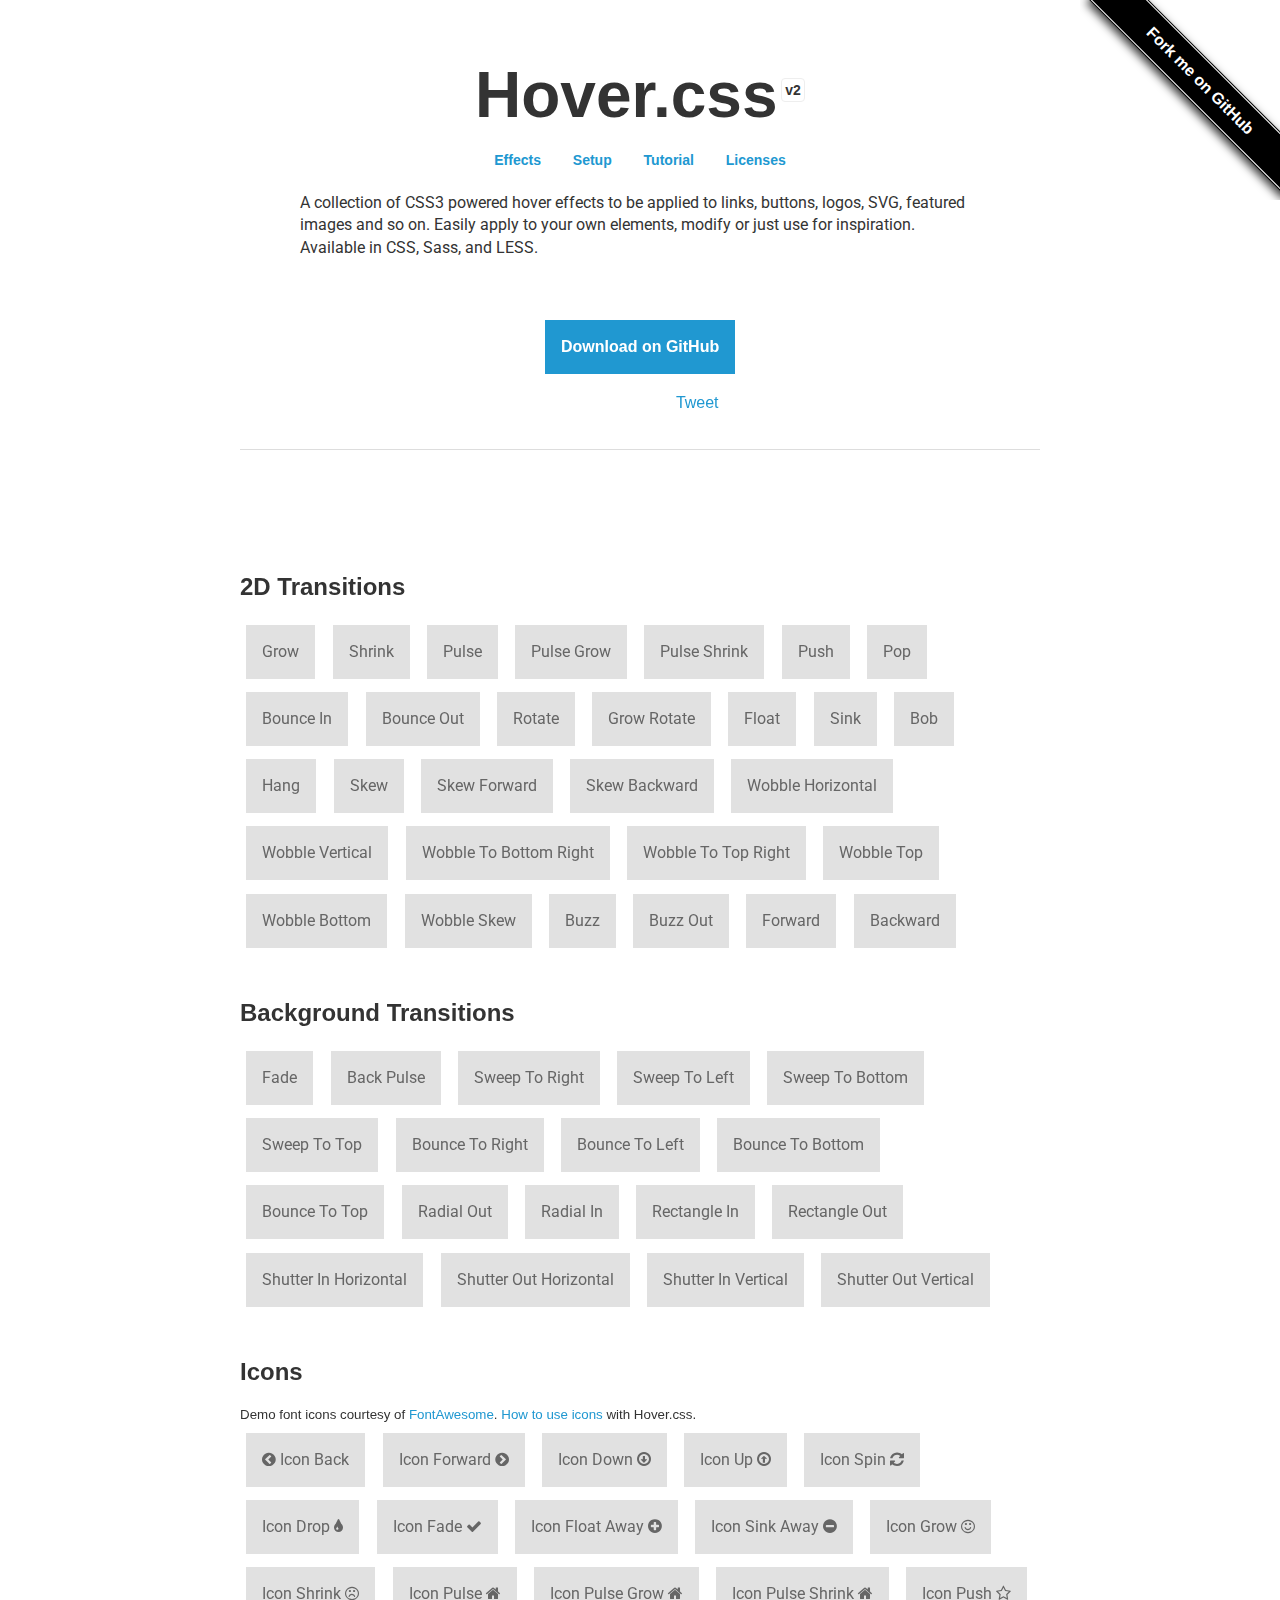
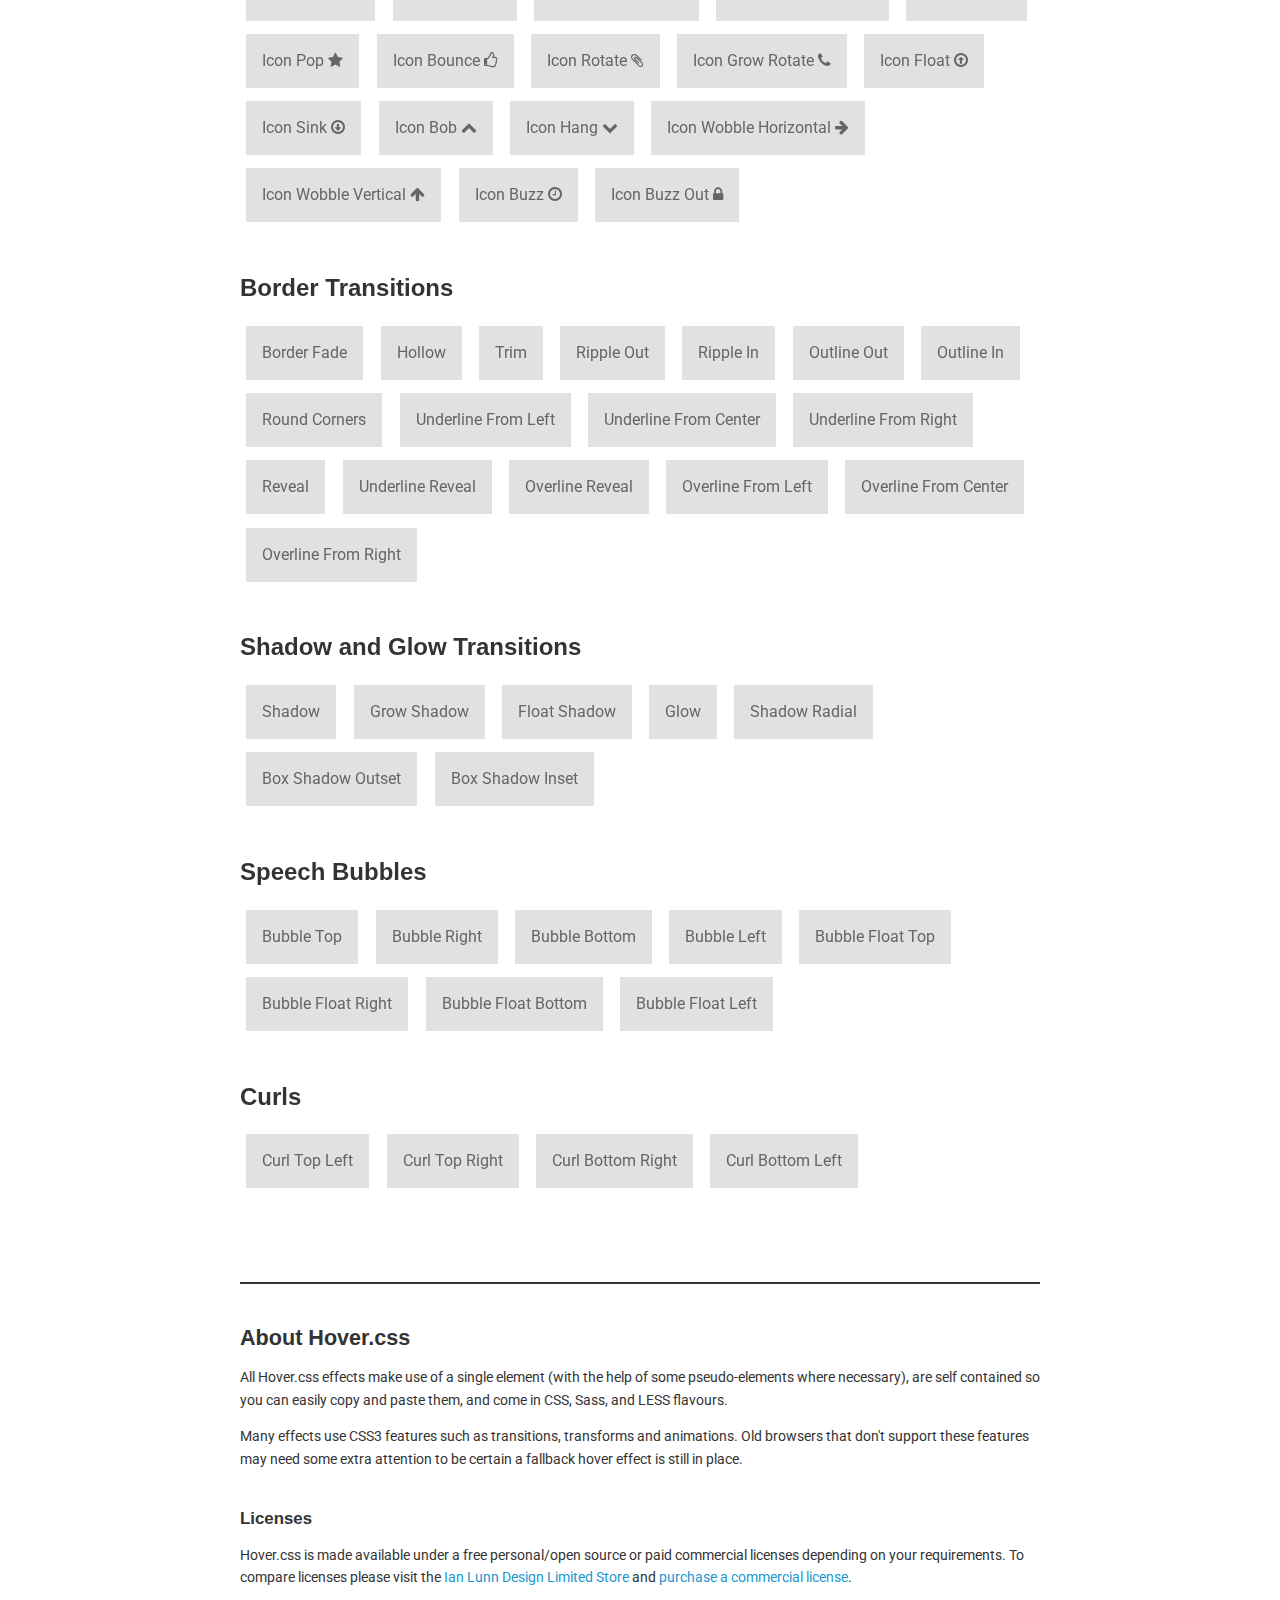
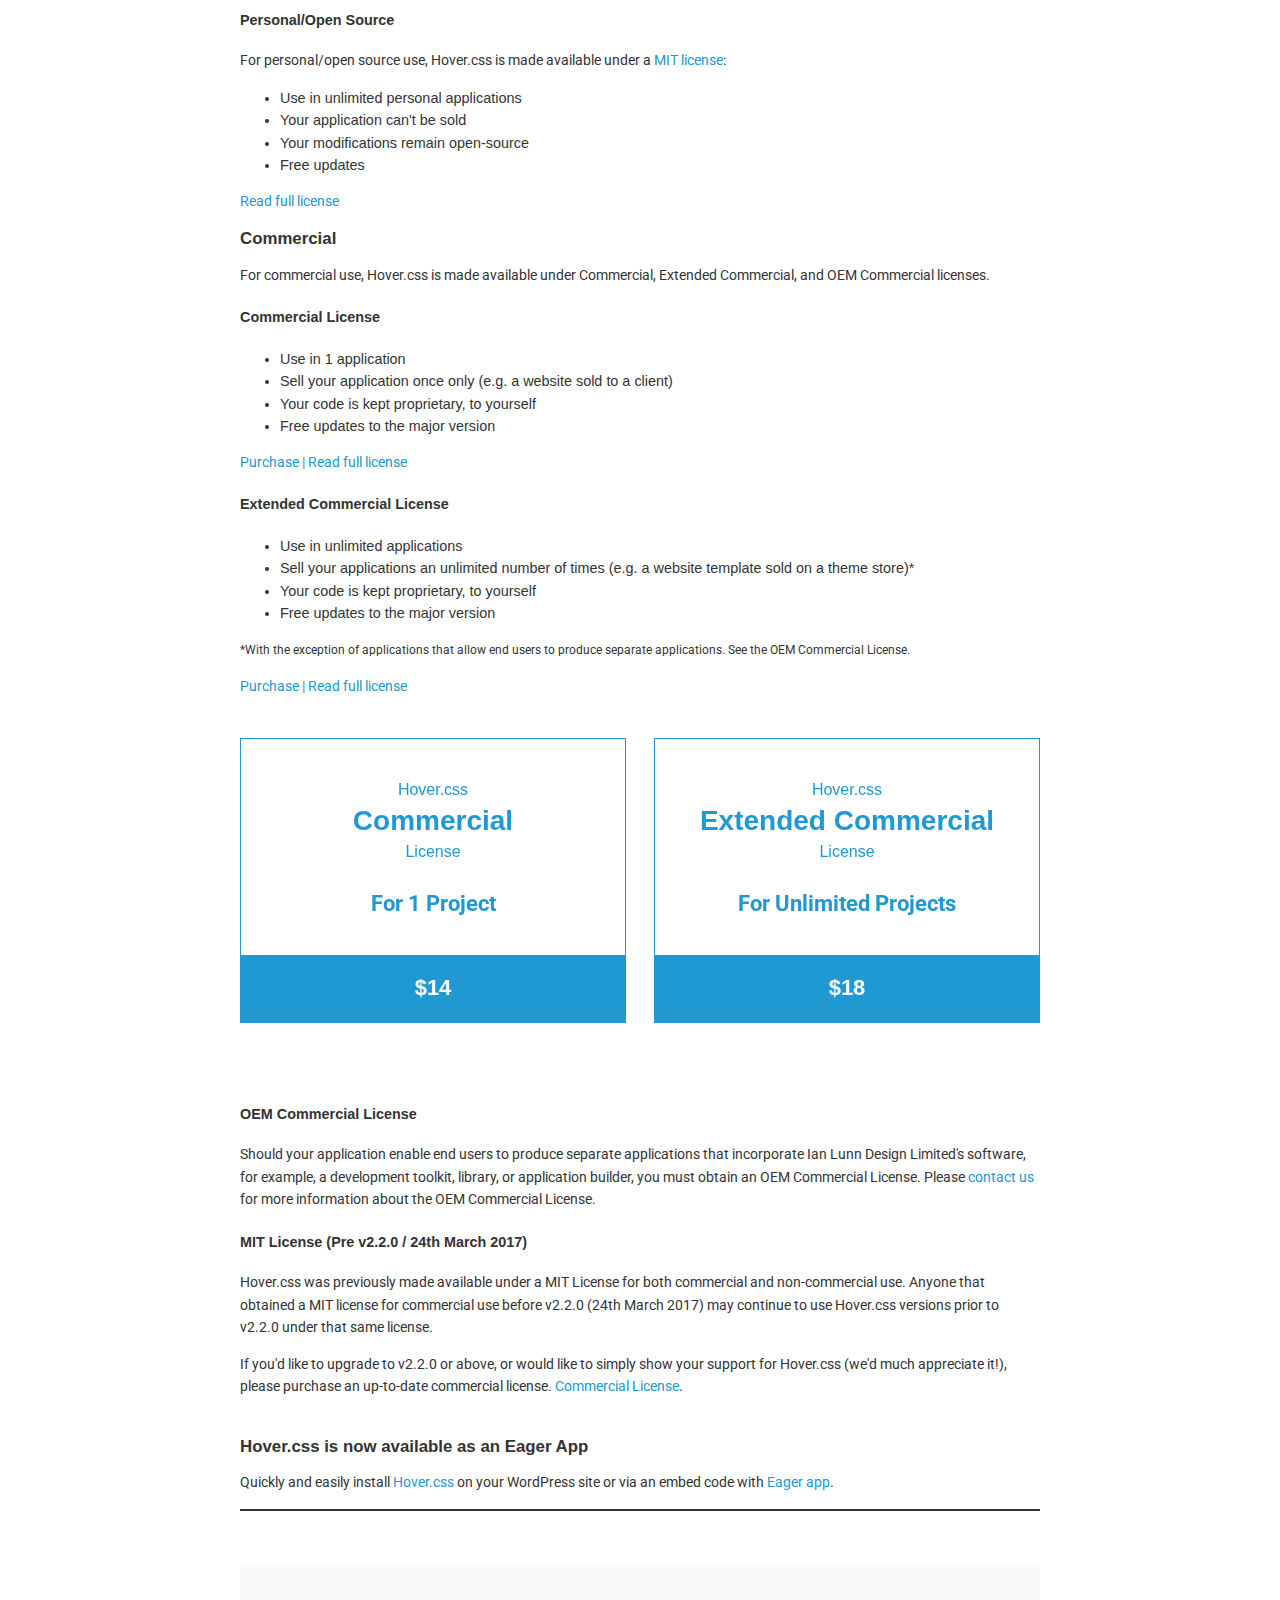
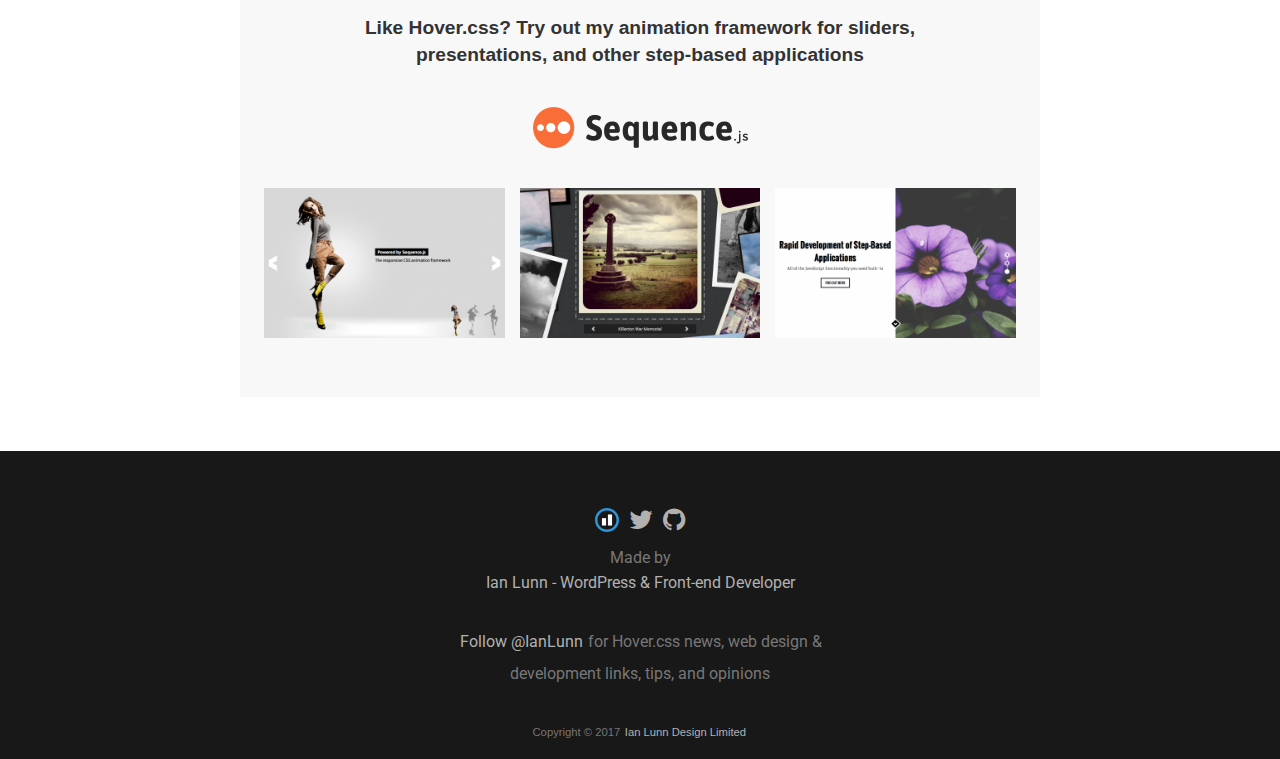
<file: assets/Hover-master/index.html>
<!DOCTYPE html>
<html lang="en">
	<head>
		<meta charset="utf-8">
		<meta property="og:image" content="https://ianlunn.github.io/Hover/hover.jpg" />
		<meta property="og:site_name" content="Hover.css"/>
		<meta property="og:title" content="Hover.css - A collection of CSS3 powered hover effects" />
		<title>Hover.css - A collection of CSS3 powered hover effects</title>
		<link href="css/demo-page.css" rel="stylesheet" media="all">
		<link href="css/hover.css" rel="stylesheet" media="all">
		<link href="https://maxcdn.bootstrapcdn.com/font-awesome/4.2.0/css/font-awesome.min.css" rel="stylesheet" media="all">
	</head>
	<body>

		<!--[if lt IE 10]>
		<p class="browsehappy">You are using an <strong>outdated</strong> browser. Please <a href="https://browsehappy.com/">upgrade your browser</a> to improve your experience.</p>
		<![endif]-->

		<div class="main">
			<span id="forkongithub"><a href="https://github.com/IanLunn/Hover">Fork me on GitHub</a></span>

			<h1>Hover.css <a href="https://github.com/IanLunn/Hover/releases" class="sup" title="View release history">v2</a></h1>

			<nav>
				<ul>
					<li><a href="#effects" title="Effects">Effects</a></li>
					<li><a href="https://github.com/IanLunn/Hover/blob/master/README.md#hovercss" title="Setup">Setup</a></li>
					<li><a href="https://ianlunn.co.uk/articles/hover-css-tutorial-introduction/" title="hover.css Tutorial and Introduction">Tutorial</a></li>
					<li><a href="#licenses" title="Licenses">Licenses</a></li>
				</ul>
			</nav>

			<p class="intro">A collection of CSS3 powered hover effects to be applied to links, buttons, logos, SVG, featured images and so on. Easily apply to your own elements, modify or just use for inspiration. Available in CSS, Sass, and LESS.</p>

			<div class="download aligncenter">
				<a class="button cta hvr-float-shadow" href="https://github.com/IanLunn/Hover">Download on GitHub</a>
			</div>

			<div class="social aligncenter">
				<div class="social-button">
					<iframe src="https://ghbtns.com/github-btn.html?user=IanLunn&repo=Hover&type=watch&count=true" allowtransparency="true" frameborder="0" scrolling="0" width="110" height="20"></iframe>
				</div>

				<div class="social-button">
					<a href="https://twitter.com/share" class="twitter-share-button" data-related="IanLunn" data-dnt="true">Tweet</a>
				</div>
			</div>

			<hr />
			<br />

			<script async type="text/javascript" src="//cdn.carbonads.com/carbon.js?serve=CKYIE23M&placement=ianlunncouk" id="_carbonads_js"></script>

			<div id="effects" class="effects">

				<h2>2D Transitions</h2>

				<a href="#" class="hvr-grow">Grow</a>
				<a href="#" class="hvr-shrink">Shrink</a>
				<a href="#" class="hvr-pulse">Pulse</a>
				<a href="#" class="hvr-pulse-grow">Pulse Grow</a>
				<a href="#" class="hvr-pulse-shrink">Pulse Shrink</a>
				<a href="#" class="hvr-push">Push</a>
				<a href="#" class="hvr-pop">Pop</a>
				<a href="#" class="hvr-bounce-in">Bounce In</a>
				<a href="#" class="hvr-bounce-out">Bounce Out</a>
				<a href="#" class="hvr-rotate">Rotate</a>
				<a href="#" class="hvr-grow-rotate">Grow Rotate</a>
				<a href="#" class="hvr-float">Float</a>
				<a href="#" class="hvr-sink">Sink</a>
				<a href="#" class="hvr-bob">Bob</a>
				<a href="#" class="hvr-hang">Hang</a>
				<a href="#" class="hvr-skew">Skew</a>
				<a href="#" class="hvr-skew-forward">Skew Forward</a>
				<a href="#" class="hvr-skew-backward">Skew Backward</a>
				<a href="#" class="hvr-wobble-horizontal">Wobble Horizontal</a>
				<a href="#" class="hvr-wobble-vertical">Wobble Vertical</a>
				<a href="#" class="hvr-wobble-to-bottom-right">Wobble To Bottom Right</a>
				<a href="#" class="hvr-wobble-to-top-right">Wobble To Top Right</a>
				<a href="#" class="hvr-wobble-top">Wobble Top</a>
				<a href="#" class="hvr-wobble-bottom">Wobble Bottom</a>
				<a href="#" class="hvr-wobble-skew">Wobble Skew</a>
				<a href="#" class="hvr-buzz">Buzz</a>
				<a href="#" class="hvr-buzz-out">Buzz Out</a>
				<a href="#" class="hvr-forward">Forward</a>
				<a href="#" class="hvr-backward">Backward</a>


				<h2>Background Transitions</h2>

				<a href="#" class="hvr-fade">Fade</a>
				<a href="#" class="hvr-back-pulse">Back Pulse</a>
				<a href="#" class="hvr-sweep-to-right">Sweep To Right</a>
				<a href="#" class="hvr-sweep-to-left">Sweep To Left</a>
				<a href="#" class="hvr-sweep-to-bottom">Sweep To Bottom</a>
				<a href="#" class="hvr-sweep-to-top">Sweep To Top</a>
				<a href="#" class="hvr-bounce-to-right">Bounce To Right</a>
				<a href="#" class="hvr-bounce-to-left">Bounce To Left</a>
				<a href="#" class="hvr-bounce-to-bottom">Bounce To Bottom</a>
				<a href="#" class="hvr-bounce-to-top">Bounce To Top</a>
				<a href="#" class="hvr-radial-out">Radial Out</a>
				<a href="#" class="hvr-radial-in">Radial In</a>
				<a href="#" class="hvr-rectangle-in">Rectangle In</a>
				<a href="#" class="hvr-rectangle-out">Rectangle Out</a>
				<a href="#" class="hvr-shutter-in-horizontal">Shutter In Horizontal</a>
				<a href="#" class="hvr-shutter-out-horizontal">Shutter Out Horizontal</a>
				<a href="#" class="hvr-shutter-in-vertical">Shutter In Vertical</a>
				<a href="#" class="hvr-shutter-out-vertical">Shutter Out Vertical</a>


				<h2>Icons</h2>

				<small>Demo font icons courtesy of <a href="https://fortawesome.github.io/Font-Awesome/">FontAwesome</a>. <a href="https://github.com/IanLunn/Hover/#using-icon-effects">How to use icons</a> with Hover.css.</small>

				<a href="#" class="hvr-icon-back">
					<i class="fa fa-chevron-circle-left hvr-icon"></i> Icon Back
				</a>
				<a href="#" class="hvr-icon-forward">
					Icon Forward
					<i class="fa fa-chevron-circle-right hvr-icon"></i>
				</a>
				<a href="#" class="hvr-icon-down">
					Icon Down <i class="fa fa-arrow-circle-o-down hvr-icon"></i>
				</a>
				<a href="#" class="hvr-icon-up">
					Icon Up <i class="fa fa-arrow-circle-o-up hvr-icon"></i>
				</a>
				<a href="#" class="hvr-icon-spin">
					Icon Spin <i class="fa fa-refresh hvr-icon"></i>
				</a>
				<a href="#" class="hvr-icon-drop">
					Icon Drop <i class="fa fa-tint hvr-icon"></i>
				</a>
				<a href="#" class="hvr-icon-fade">
					Icon Fade <i class="fa fa-check hvr-icon"></i>
				</a>
				<a href="#" class="hvr-icon-float-away">
					Icon Float Away <i class="fa fa-plus-circle hvr-icon"></i>
				</a>
				<a href="#" class="hvr-icon-sink-away">
					Icon Sink Away <i class="fa fa-minus-circle hvr-icon"></i>
				</a>
				<a href="#" class="hvr-icon-grow">
					Icon Grow <i class="fa fa-smile-o hvr-icon"></i>
				</a>
				<a href="#" class="hvr-icon-shrink">
					Icon Shrink <i class="fa fa-frown-o hvr-icon"></i>
				</a>
				<a href="#" class="hvr-icon-pulse">
					Icon Pulse <i class="fa fa-home hvr-icon"></i>
				</a>
				<a href="#" class="hvr-icon-pulse-grow">
					Icon Pulse Grow <i class="fa fa-home hvr-icon"></i>
				</a>
				<a href="#" class="hvr-icon-pulse-shrink">
					Icon Pulse Shrink <i class="fa fa-home hvr-icon"></i>
				</a>
				<a href="#" class="hvr-icon-push">
					Icon Push <i class="fa fa-star-o hvr-icon"></i>
				</a>
				<a href="#" class="hvr-icon-pop">
					Icon Pop <i class="fa fa-star hvr-icon"></i>
				</a>
				<a href="#" class="hvr-icon-bounce">
					Icon Bounce <i class="fa fa-thumbs-o-up hvr-icon"></i>
				</a>
				<a href="#" class="hvr-icon-rotate">
					Icon Rotate <i class="fa fa-paperclip hvr-icon"></i>
				</a>
				<a href="#" class="hvr-icon-grow-rotate">
					Icon Grow Rotate <i class="fa fa-phone hvr-icon"></i>
				</a>
				<a href="#" class="hvr-icon-float">
					Icon Float <i class="fa fa-arrow-circle-o-up hvr-icon"></i>
				</a>
				<a href="#" class="hvr-icon-sink">
					Icon Sink <i class="fa fa-arrow-circle-o-down hvr-icon"></i>
				</a>
				<a href="#" class="hvr-icon-bob">
					Icon Bob <i class="fa fa-chevron-up hvr-icon"></i>
				</a>
				<a href="#" class="hvr-icon-hang">
					Icon Hang <i class="fa fa-chevron-down hvr-icon"></i>
				</a>
				<a href="#" class="hvr-icon-wobble-horizontal">
					Icon Wobble Horizontal <i class="fa fa-arrow-right hvr-icon"></i>
				</a>
				<a href="#" class="hvr-icon-wobble-vertical">
					Icon Wobble Vertical <i class="fa fa-arrow-up hvr-icon"></i>
				</a>
				<a href="#" class="hvr-icon-buzz">
					Icon Buzz <i class="fa fa-clock-o hvr-icon"></i>
				</a>
				<a href="#" class="hvr-icon-buzz-out">
					Icon Buzz Out <i class="fa fa-lock hvr-icon"></i>
				</a>


				<h2>Border Transitions</h2>

				<a href="#" class="hvr-border-fade">Border Fade</a>
				<a href="#" class="hvr-hollow">Hollow</a>
				<a href="#" class="hvr-trim">Trim</a>
				<a href="#" class="hvr-ripple-out">Ripple Out</a>
				<a href="#" class="hvr-ripple-in">Ripple In</a>
				<a href="#" class="hvr-outline-out">Outline Out</a>
				<a href="#" class="hvr-outline-in">Outline In</a>
				<a href="#" class="hvr-round-corners">Round Corners</a>
				<a href="#" class="hvr-underline-from-left">Underline From Left</a>
				<a href="#" class="hvr-underline-from-center">Underline From Center</a>
				<a href="#" class="hvr-underline-from-right">Underline From Right</a>
				<a href="#" class="hvr-reveal">Reveal</a>
				<a href="#" class="hvr-underline-reveal">Underline Reveal</a>
				<a href="#" class="hvr-overline-reveal">Overline Reveal</a>
				<a href="#" class="hvr-overline-from-left">Overline From Left</a>
				<a href="#" class="hvr-overline-from-center">Overline From Center</a>
				<a href="#" class="hvr-overline-from-right">Overline From Right</a>


				<h2>Shadow and Glow Transitions</h2>

				<a href="#" class="hvr-shadow">Shadow</a>
				<a href="#" class="hvr-grow-shadow">Grow Shadow</a>
				<a href="#" class="hvr-float-shadow">Float Shadow</a>
				<a href="#" class="hvr-glow">Glow</a>
				<a href="#" class="hvr-shadow-radial">Shadow Radial</a>
				<a href="#" class="hvr-box-shadow-outset">Box Shadow Outset</a>
				<a href="#" class="hvr-box-shadow-inset">Box Shadow Inset</a>


				<h2>Speech Bubbles</h2>

				<a href="#" class="hvr-bubble-top">Bubble Top</a>
				<a href="#" class="hvr-bubble-right">Bubble Right</a>
				<a href="#" class="hvr-bubble-bottom">Bubble Bottom</a>
				<a href="#" class="hvr-bubble-left">Bubble Left</a>
				<a href="#" class="hvr-bubble-float-top">Bubble Float Top</a>
				<a href="#" class="hvr-bubble-float-right">Bubble Float Right</a>
				<a href="#" class="hvr-bubble-float-bottom">Bubble Float Bottom</a>
				<a href="#" class="hvr-bubble-float-left">Bubble Float Left</a>


				<h2>Curls</h2>

				<a href="#" class="hvr-curl-top-left">Curl Top Left</a>
				<a href="#" class="hvr-curl-top-right">Curl Top Right</a>
				<a href="#" class="hvr-curl-bottom-right">Curl Bottom Right</a>
				<a href="#" class="hvr-curl-bottom-left">Curl Bottom Left</a>
			</div>


			<div class="footer">
				<div class="about">
					<h2>About Hover.css</h2>

					<p>All Hover.css effects make use of a single element (with the help of some pseudo-elements where necessary), are self contained so you can easily copy and paste them, and come in CSS, Sass, and LESS flavours.</p>

					<p>Many effects use CSS3 features such as transitions, transforms and animations. Old browsers that don't support these features may need some extra attention to be certain a fallback hover effect is still in place.</p>

					<br />
					<h3 id="licenses">Licenses</h3>

					<p>Hover.css is made available under a free personal/open source or paid commercial licenses depending on your requirements. To compare licenses please visit the <a href="https://ianlunn.co.uk/store/licenses/">Ian Lunn Design Limited Store</a> and <a href="https://ianlunn.co.uk/store/hover-css/">purchase a commercial license</a>.</p>

					<h4 id="personal">Personal/Open Source</h4>

					<p>For personal/open source use, Hover.css is made available under a <a href="https://opensource.org/licenses/MIT">MIT license</a>:</p>

					<ul>
						<li>Use in unlimited personal applications</li>
						<li>Your application can't be sold</li>
						<li>Your modifications remain open-source</li>
						<li>Free updates</li>
					</ul>

					<p><a href="https://ianlunn.co.uk/store/licenses/personal/">Read full license</a></p>

					<h3 id="commercial-licenses">Commercial</h3>

					<p>For commercial use, Hover.css is made available under Commercial, Extended Commercial, and OEM Commercial licenses.</p>

					<h4 id="commercial">Commercial License</h4>

					<ul>
						<li>Use in 1 application</li>
						<li>Sell your application once only (e.g. a website sold to a client)</li>
						<li>Your code is kept proprietary, to yourself</li>
						<li>Free updates to the major version</li>
					</ul>

					<p><a href="https://ianlunn.gumroad.com/l/hover-css-commercial">Purchase<a/> | <a href="https://ianlunn.co.uk/store/licenses/commercial/">Read full license</a></p>

					<h4 id="extended-commercial">Extended Commercial License</h4>

					<ul>
						<li>Use in unlimited applications</li>
						<li>Sell your applications an unlimited number of times (e.g. a website template sold on a theme store)*</li>
						<li>Your code is kept proprietary, to yourself</li>
						<li>Free updates to the major version</li>
					</ul>

					<p><small>*With the exception of applications that allow end users to produce separate applications. See the OEM Commercial License.</small></p>

					<p><a href="https://ianlunn.gumroad.com/l/hover-css-extended-commercial">Purchase<a/> | <a href="https://ianlunn.co.uk/store/licenses/extended-commercial/">Read full license</a></p>

					<div class="licenses">
						<a target="_blank" href="https://ianlunn.gumroad.com/l/hover-css-commercial" title="Commercial License" class="license hvr-float">
							<div class="license__content">
								<h5 class="license__title"><div>Hover.css</div> Commercial <div>License</div></h5>
								<p class="license__desc">For 1 Project</p>
							</div>
							<span class="license__button button cta">$14</span>
						</a>

						<a target="_blank" href="https://ianlunn.gumroad.com/l/hover-css-extended-commercial" title="Extended Commercial License" class="license hvr-float">
							<div class="license__content">
								<h5 class="license__title"><div>Hover.css</div> Extended Commercial <div>License</div></h5>
								<p class="license__desc">For Unlimited Projects</p>
							</div>
							<span class="license__button button cta">$18</span>
						</a>
					</div>

					<h4 id="oem-commercial">OEM Commercial License</h4>

					<p>Should your application enable end users to produce separate applications that incorporate Ian Lunn Design Limited's software, for example, a development toolkit, library, or application builder, you must obtain an OEM Commercial License. Please <a href="https://ianlunn.co.uk/contact/">contact us</a> for more information about the OEM Commercial License.</p>

					<h4>MIT License (Pre v2.2.0 / 24th March 2017)</h4>
					<p>Hover.css was previously made available under a MIT License for both commercial and non-commercial use. Anyone that obtained a MIT license for commercial use before v2.2.0 (24th March 2017) may continue to use Hover.css versions prior to v2.2.0 under that same license.</p>

					<p>If you'd like to upgrade to v2.2.0 or above, or would like to simply show your support for Hover.css (we'd much appreciate it!), please purchase an up-to-date commercial license. <a href="https://ianlunn.gumroad.com/l/hover-css-commercial" title="Commercial License">Commercial License</a>.</p>

					<br />
					<h3>Hover.css is now available as an Eager App</h3>
					<p>Quickly and easily install <a href="https://eager.io/app/AN_LdP2tOk0f">Hover.css</a> on your WordPress site or via an embed code with <a href="https://eager.io/">Eager app</a>.</p>
				</div>
			</div>

			<div class="ad">
				<h2>Like Hover.css? Try out my animation framework for sliders,<br /> presentations, and other step-based applications</h2>

				<a class="ad__logo" href="https://www.sequencejs.com/" title="Learn more about Sequence.js">
					<img src="sequence-logo.png" alt="Sequence.js" />
				</a>

				<div class="ad__preview">
					<a href="https://www.sequencejs.com/" title="Learn more about Sequence.js"><img src="modern-slide-in.png" /></a> <a class="second" href="https://www.sequencejs.com/" title="Learn more about Sequence.js"><img src="photo-stack.png" /></a> <a href="https://www.sequencejs.com/" title="Learn more about Sequence.js"><img src="two-up.png" /></a>
				</div>
			</div>

		</div>

		<div class="made-by group">
			<ul>
				<li>
					<!-- "IL" logo Copyright (c) Ian Lunn Design Limited 2017 -->
					<a cass="icon__ild" href="https://ianlunn.co.uk/" title="Ian Lunn - WordPress &amp; Front End Developer" target="_blank" class="ild-ident">
						<svg class="" onmouseenter="el=this;el.classList.add('active');setTimeout(function(){el.classList.remove('active')},600);" xmlns="https://www.w3.org/2000/svg" width="24" height="30" viewBox="0 0 52 52">
							<g class="circle-holder">
								<path class="circle" fill="#2E96D6" d="M5.4 26c0-11.4 9.2-20.6 20.6-20.6s20.6 9.2 20.6 20.6c0 11.4-9.2 20.6-20.6 20.6s-20.6-9.2-20.6-20.6zm-5.4 0c0 14.4 11.6 26 26 26s26-11.6 26-26-11.6-26-26-26-26 11.6-26 26z"></path>
							</g>
							<path class="i" fill="#fff" d="M15 22h9v16h-9v-16z"></path>
							<path class="l" fill="#fff" d="M28 14h9v24h-9v-24z"></path>
						</svg>
					</a>
				</li>
				<li><a class="icon__twitter" href="https://twitter.com/IanLunn/" title="Ian Lunn on Twitter" target="_blank"><i class="fa fa-twitter"></i></a></li>
				<li><a class="icon__github" href="https://github.com/IanLunn/Hover/" title="Hover.css on GitHub" target="_blank"><i class="fa fa-github"></i></a></li>
			</ul>
			<p>Made by<br /><a href="https://ianlunn.co.uk/" title="Ian Lunn - WordPress &amp; Front End Developer" target="_blank">Ian Lunn - WordPress &amp; Front-end Developer</a></p>

			<p class="follow"><a href="https://twitter.com/IanLunn" class="twitter-follow-button" data-show-count="false" data-dnt="true" data-size="large">Follow @IanLunn</a> for Hover.css news, web design &amp;<br /> development links, tips, and opinions</p>
			<small>Copyright &copy; 2017 <a href="https://ianlunn.co.uk/" title="Ian Lunn - WordPress &amp; Front End Developer" target="_blank">Ian Lunn Design Limited</a></small>
		</div>

		<script>
			/**
			 * Used to demonstrate Hover.css only. Not required when adding
			 * Hover.css to your own pages. Prevents a link from being
			 * navigated and gaining focus.
			 */
			var effects = document.querySelectorAll('.effects')[0];

			effects.addEventListener('click', function(e) {

				if (e.target.className.indexOf('hvr') > -1) {
					e.preventDefault();
					e.target.blur();

				}
			});
		</script>

		<script>!function(d,s,id){var js,fjs=d.getElementsByTagName(s)[0],p=/^https:/.test(d.location)?'http':'https';if(!d.getElementById(id)){js=d.createElement(s);js.id=id;js.src=p+'://platform.twitter.com/widgets.js';fjs.parentNode.insertBefore(js,fjs);}}(document, 'script', 'twitter-wjs');</script>

		<script>
		  (function(i,s,o,g,r,a,m){i['GoogleAnalyticsObject']=r;i[r]=i[r]||function(){
		  (i[r].q=i[r].q||[]).push(arguments)},i[r].l=1*new Date();a=s.createElement(o),
		  m=s.getElementsByTagName(o)[0];a.async=1;a.src=g;m.parentNode.insertBefore(a,m)
		  })(window,document,'script','//www.google-analytics.com/analytics.js','ga');

		  ga('create', 'UA-11991680-4', 'ianlunn.github.io');
		  ga('send', 'pageview');
		</script>
	</body>
</html>
</file>
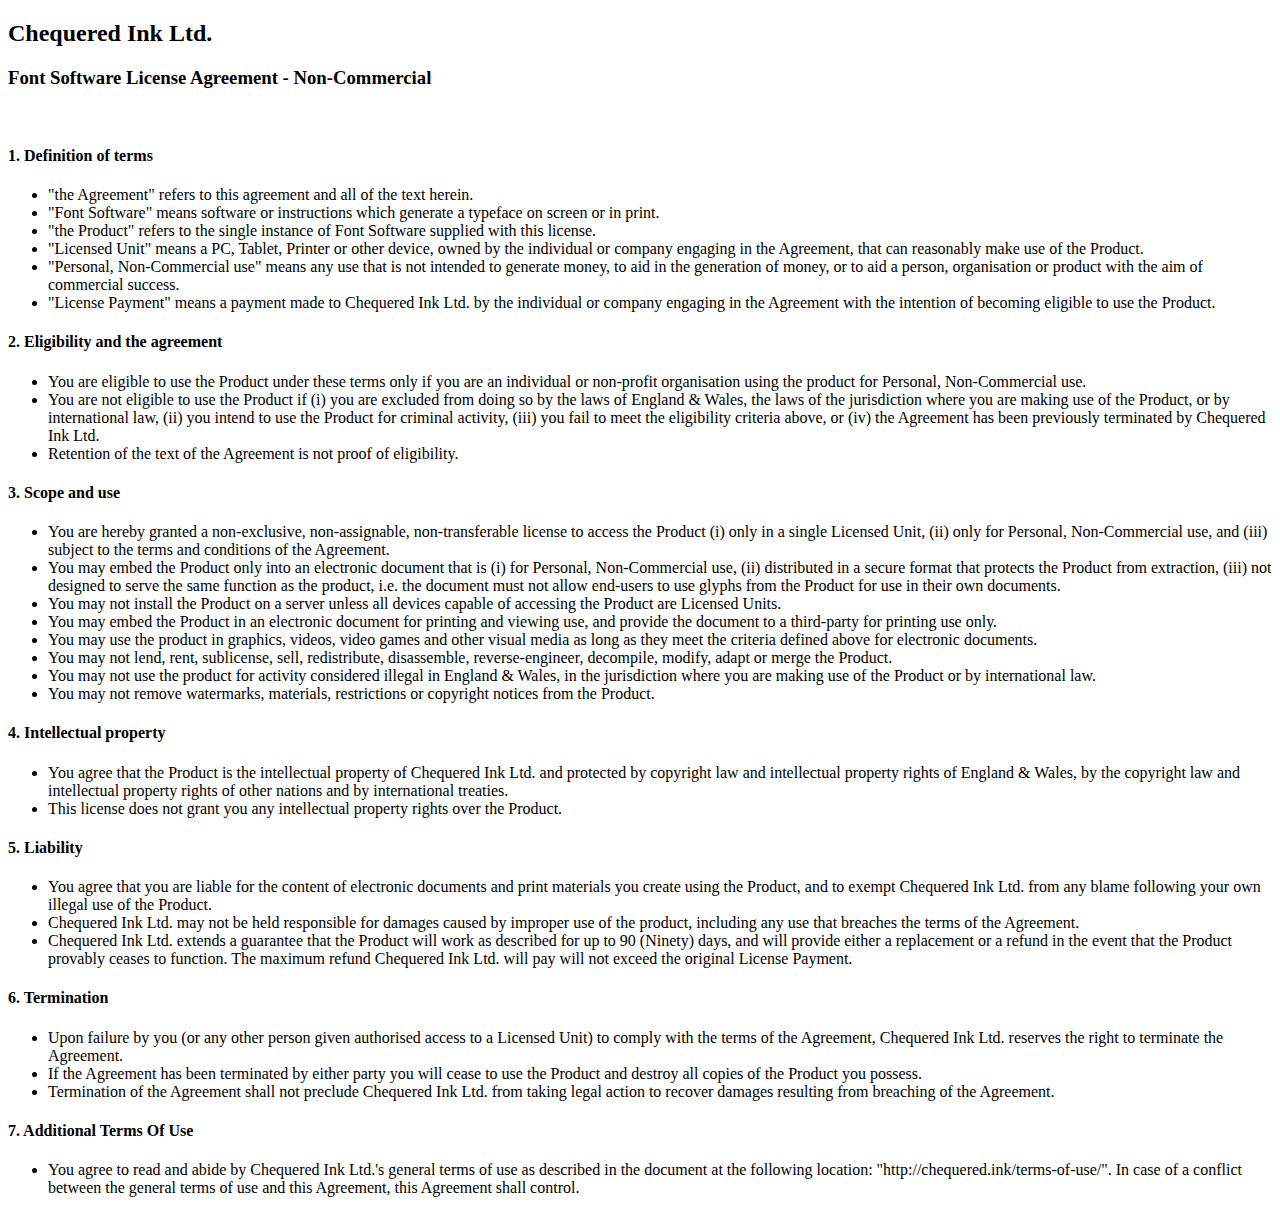
<file: assets/fonts/FSLA_NonCommercial_License.html>
<!DOCTYPE html>
<html>
<head>
<title>Font Software License Agreement - Non-Commercial</title>
</head>
<body>
<h2>Chequered Ink Ltd.</h2>
<h3>Font Software License Agreement - Non-Commercial</h3><br/>
<h4>1. Definition of terms</h4>
<ul>
<li>"the Agreement" refers to this agreement and all of the text herein.</li>
<li>"Font Software" means software or instructions which generate a typeface on screen or in print.</li>
<li>"the Product" refers to the single instance of Font Software supplied with this license.</li>
<li>"Licensed Unit" means a PC, Tablet, Printer or other device, owned by the individual or company engaging in the Agreement, that can reasonably make use of the Product.</li>
<li>"Personal, Non-Commercial use" means any use that is not intended to generate money, to aid in the generation of money, or to aid a person, organisation or product with the aim of commercial success.</li>
<li>"License Payment" means a payment made to Chequered Ink Ltd. by the individual or company engaging in the Agreement with the intention of becoming eligible to use the Product.</li>
</ul>

<h4>2. Eligibility and the agreement</h4>
<ul>
<li>You are eligible to use the Product under these terms only if you are an individual or non-profit organisation using the product for Personal, Non-Commercial use.</li>
<li>You are not eligible to use the Product if (i) you are excluded from doing so by the laws of England & Wales, the laws of the jurisdiction where you are making use of the Product, or by international law, (ii) you intend to use the Product for criminal activity, (iii) you fail to meet the eligibility criteria above, or (iv) the Agreement has been previously terminated by Chequered Ink Ltd.</li>
<li>Retention of the text of the Agreement is not proof of eligibility.</li>
</ul>

<h4>3. Scope and use</h4>
<ul>
<li>You are hereby granted a non-exclusive, non-assignable, non-transferable license to access the Product (i) only in a single Licensed Unit, (ii) only for Personal, Non-Commercial use, and (iii) subject to the terms and conditions of the Agreement.</li>
<li>You may embed the Product only into an electronic document that is (i) for Personal, Non-Commercial use, (ii) distributed in a secure format that protects the Product from extraction, (iii) not designed to serve the same function as the product, i.e. the document must not allow end-users to use glyphs from the Product for use in their own documents.</li>
<li>You may not install the Product on a server unless all devices capable of accessing the Product are Licensed Units.</li>
<li>You may embed the Product in an electronic document for printing and viewing use, and provide the document to a third-party for printing use only.</li>
<li>You may use the product in graphics, videos, video games and other visual media as long as they meet the criteria defined above for electronic documents.</li>
<li>You may not lend, rent, sublicense, sell, redistribute, disassemble, reverse-engineer, decompile, modify, adapt or merge the Product.</li>
<li>You may not use the product for activity considered illegal in England & Wales, in the jurisdiction where you are making use of the Product or by international law.</li>
<li>You may not remove watermarks, materials, restrictions or copyright notices from the Product.</li>
</ul>

<h4>4. Intellectual property</h4>
<ul>
<li>You agree that the Product is the intellectual property of Chequered Ink Ltd. and protected by copyright law and intellectual property rights of England & Wales, by the copyright law and intellectual property rights of other nations and by international treaties.</li>
<li>This license does not grant you any intellectual property rights over the Product.</li>
</ul>

<h4>5. Liability</h4>
<ul>
<li>You agree that you are liable for the content of electronic documents and print materials you create using the Product, and to exempt Chequered Ink Ltd. from any blame following your own illegal use of the Product.</li>
<li>Chequered Ink Ltd. may not be held responsible for damages caused by improper use of the product, including any use that breaches the terms of the Agreement.</li>
<li>Chequered Ink Ltd. extends a guarantee that the Product will work as described for up to 90 (Ninety) days, and will provide either a replacement or a refund in the event that the Product provably ceases to function. The maximum refund Chequered Ink Ltd. will pay will not exceed the original License Payment.</li>
</ul>

<h4>6. Termination</h4>
<ul>
<li>Upon failure by you (or any other person given authorised access to a Licensed Unit) to comply with the terms of the Agreement, Chequered Ink Ltd. reserves the right to terminate the Agreement.</li>
<li>If the Agreement has been terminated by either party you will cease to use the Product and destroy all copies of the Product you possess.</li>
<li>Termination of the Agreement shall not preclude Chequered Ink Ltd. from taking legal action to recover damages resulting from breaching of the Agreement.</li>
</ul>

<h4>7. Additional Terms Of Use</h4>
<ul>
<li>You agree to read and abide by Chequered Ink Ltd.'s general terms of use as described in the document at the following location: "http://chequered.ink/terms-of-use/". In case of a conflict between the general terms of use and this Agreement, this Agreement shall control.</li>
</ul>
</body>
</html>
</file>
<file: assets/Hover-master/css/demo-page.css>
/*
 * Hover.css - Demo Page
 * Author: Ian Lunn @IanLunn
 * Author URL: http://ianlunn.co.uk/
 * Github: https://github.com/IanLunn/Hover
 * Hover.css Copyright Ian Lunn 2017.
 */

/**
 * The following are default styles for the demo page,
 * you don't need to include these on your own site.
 */

@import url(http://fonts.googleapis.com/css?family=Roboto);

body {
  margin: 0;
  padding: 40px 0 0 0;
  font-family: sans-serif;
  color: #333;
  line-height: 140%;
}

hr {
  margin-top: 2em;
  background-color: #ddd;
  border: none;
  height: 1px;
}


nav ul {
  margin: 0;
  padding: 0;
  text-align: center;
  font-size: .875em;
  font-weight: 700;
}
nav li {
  list-style: none;
  display: block;
  margin-left: 1em;
  margin-right: 1em;
}
@media only screen and (min-width: 768px) {
  nav li {
    display: inline-block;
  }
}

.sep {
  color: #ddd;
  margin: 0 4px;
}

#carbonads {
  --width: 180px;
  --font-size: 14px;
}

#carbonads {
  font-family: -apple-system, BlinkMacSystemFont, "Segoe UI", Roboto, Oxygen-Sans, Ubuntu, Cantarell, "Helvetica Neue", Helvetica, Arial, sans-serif;
  display: block;
  overflow: hidden;
  margin: 0 auto;
  margin-bottom: 20px;
  max-width: var(--width);
  border-radius: 4px;
  text-align: center;
  box-shadow: 0 0 0 1px hsla(0, 0%, 0%, .1);
  background-color: hsl(0, 0%, 98%);
  font-size: var(--font-size);
  line-height: 1.5;
}

#carbonads a {
  color: inherit;
  text-decoration: none;
}

#carbonads a:hover {
  color: inherit;
}

#carbonads span {
  position: relative;
  display: block;
  overflow: hidden;
}

.carbon-img {
  display: block;
  margin-bottom: 8px;
  max-width: var(--width);
  line-height: 1;
}

.carbon-img img {
  display: block;
  margin: 0 auto;
  max-width: var(--width) !important;
  width: var(--width);
  height: auto;
}

.carbon-text {
  display: block;
  padding: 0 1em 8px;
}

.carbon-poweredby {
  display: block;
  padding: 10px var(--font-size);
  background: repeating-linear-gradient(-45deg, transparent, transparent 5px, hsla(0, 0%, 0%, .025) 5px, hsla(0, 0%, 0%, .025) 10px) hsla(203, 11%, 95%, .4);
  text-transform: uppercase;
  letter-spacing: .5px;
  font-weight: 600;
  font-size: 9px;
  line-height: 0;
}

@media only screen and (min-width: 320px) and (max-width: 759px) {
  #carbonads {
    float: none;
    margin: 0 auto;
    max-width: 330px;
  }
  #carbonads span {
    position: relative;
  }
  #carbonads > span {
    max-width: none;
  }
  .carbon-img {
    float: left;
    margin: 0;
  }

  .carbon-img img {
    max-width: 130px !important;
  }
  .carbon-text {
    float: left;
    margin-bottom: 0;
    padding: 8px 20px;
    text-align: left;
    max-width: calc(100% - 130px - 3em);
  }
  .carbon-poweredby {
    left: 130px;
    bottom: 0;
    display: block;
    width: 100%;
  }
}

.main {
  max-width: 800px;
  margin: 0 auto;
  padding: 0 20px;
}

.browsehappy {
    position: absolute;
    top: 0;
    right: 0;
    left: 0;
    padding: 1em;
    background: black;
    color: white;
    text-align: center;
}

img {
  border: none;
}

small {
    display: block;
}

p,
[class^="hvr-"] {
    font-family: 'Roboto', sans-serif;
}

[class^="hvr-"] {
  margin: .4em;
  padding: 1em;
  cursor: pointer;
  background: #e1e1e1;
  text-decoration: none;
  color: #666;
  /* Prevent highlight colour when element is tapped */
  -webkit-tap-highlight-color: rgba(0,0,0,0);

  /* Smooth fonts */
  -webkit-font-smoothing: antialiased;
	-moz-osx-font-smoothing: grayscale;
}

.aligncenter {
  text-align: center;
}

.sup {
    vertical-align: super;
    margin-left: -1em;
    padding: .21875em;
    line-height: 100%;
    font-size: .21875em;
    border: #eee solid 1px;
    border-radius: 4px;
    color: inherit;
}

.sup:hover {
    background: #eee;
}

a {
    color: #2098D1;
    text-decoration: none;
}

.footer a:hover,
.nav:hover {
    color: #207AD1;
}

.nav {
  display: inline-block;
  font-size: .8em;
}

.nav.hvr-icon-down,
.nav.hvr-icon-forward {
  padding-right: 1.2em;
}

.nav.hvr-icon-down::before,
.nav.hvr-icon-forward::before {
  right: 0;
}

.nav:hover,
.nav:focus,
.nav:active {
  text-decoration: none;
}

.intro {
  max-width: 680px;
  margin: 20px auto 0 auto;
}

.button.cta {
  display: inline-block;
  position: relative;
  margin: 1.2em 0 1em 0;
  padding: 1em;
  background: #2098D1;
  border: none;
  text-decoration: none;
  font-weight: 700;
  color: white;
}

.effects {
  margin-top: 6em;
}

h1 {
  text-align: center;
  font-size: 3em;
}

h2 {
  margin-top: 2em;
}

h3 {
  margin: 0;
}

.about {
  border-top: #333 solid 2px;
  border-bottom: #333 solid 2px;
}

.footer {
  overflow: hidden;
  width: auto;
  margin-top: 6em;
  font-size: .9em;
}

.footer a {
  text-decoration: none;
}

.credit {
  font-size: .8em;
  font-weight: normal;
}

.licenses {
  margin-top: 40px;
  margin-bottom: 60px;
}

.licenses:after {
  display: block;
  content: '';
  clear: both;
}

.license {
  display: block !important;
  margin-bottom: 20px;
  text-align: center;
  border: #2098D1 solid 1px;
}

.license:focus,
.license:hover {
  border-color: #207AD1;
}

.license:focus .button,
.license:hover .button {
  background-color: #207AD1;
  color: white;
}

.license__content {
  padding: 25px 10px;
}

.license__title {
  margin: 0;
  font-size: 28px;
  line-height: 1.4;
}

.license__title div {
  font-size: 16px;
  font-weight: 400;
}

.license__desc {
  margin-top: 30px;
  margin-bottom: 0;
  font-size: 22px;
  font-weight: 700;
}

.license__button.cta {
  display: block;
  margin: 0;
  font-size: 22px;
}

@media only screen and (min-width: 568px) {
  .license {
    width: 48%;
    float: left;
  }

  .license:nth-child(2) {
    float: right;
  }

  .license__content {
    padding: 40px 10px;
  }
}

.download {
  margin-top: 2.6em;
}

.social-button {
  display: inline-block;
  vertical-align: middle;
}

.twitter-follow-button {
    display: block;
    margin: 0 auto;
}

.follow {
    margin-bottom: 20px;
    line-height: 200%;
}

.made-by {
  display: block;
  margin-top: 3em;
  padding-top: 3em;
  padding-bottom: 1em;
  font-family: $fontFeature;
  font-size: 1.125em;
  text-align: center;
  line-height: 1.6;
  background: #181818;
  color: #777;
}

.made-by svg {
  display: block;
}

.made-by ul,
.made-by p {
  margin: 0;
  padding: 0;
}

.made-by ul {
  margin-bottom: .25em;
}

.made-by li {
  display: inline-block;
  vertical-align: middle;
  line-height: 1;
}

.made-by p {
  margin-top: .4em;
  font-size: .875em;
}

.made-by a {
  display: inline-block;
  padding: 0 .125em;
  color: #B1B1B1;
  transition-duration: .2s;
  transition-property: color;
}

.made-by a:focus,
.made-by a:hover {
  color: white;
}

.made-by i {
  font-size: 26px;
  height: 30px;
}

.made-by .follow {
  margin-top: 2em;
}

.made-by .follow iframe {
  display: block;
  margin-left: auto;
  margin-right: auto;
  margin-bottom: .5em;
}

.made-by small {
  display: block;
  margin-top: 3em;
  font-size: .625em;
}

@-webkit-keyframes circle {
  50% {
    -webkit-transform: scale(1.26923077);
    transform: scale(1.26923077);
  }
}

@keyframes circle {
  50% {
    transform: scale(1.26923077);
  }
}

@-webkit-keyframes initials {
  50% {
    -webkit-transform: translateY(-8px) translateZ(0);
    transform: translateY(-8px) translateZ(0);
  }
}

@keyframes initials {
  50% {
    transform: translateY(-8px) translateZ(0);
  }
}

.ild-ident {
  display: block;
}

.ild-ident svg {
  display: block;
  overflow: visible;
  transform: scale(1) translateZ(0);
}

.ild-ident .circle-holder {
  transform: translate(-7px, -7px);
}

.ild-ident .circle {
  transform: translate(7px, 7px);
}

.ild-ident .active .i {
  animation: initials .4s ease-in-out;
}

.ild-ident .active .l {
  animation: initials .4s .2s ease-in-out;
}

.ild-ident .active .circle {
  animation: circle .5s .1s ease-in-out;
}

#forkongithub {
    display: none;
}

#forkongithub a {
  background: #000;
  color: #fff;
  text-decoration: none;
  font-family: arial, sans-serif;
  text-align: center;
  font-weight: bold;
  padding: 5px 40px;
  font-size: 1rem;
  line-height: 2rem;
  position: relative;
  -webkit-transition: 0.5s;
  transition: 0.5s;
}

#forkongithub a:hover,
#forkongithub a:focus,
#forkongithub a:active {
  background: #2098D1;
  color: #fff;
}

#forkongithub a::before,
#forkongithub a::after {
  content: "";
  width: 100%;
  display: block;
  position: absolute;
  top: 1px;
  left: 0;
  height: 1px;
  background: #fff;
}

#forkongithub a::after {
  bottom: 1px;
  top: auto;
}

.ad {
  margin-top: 3.5em;
  padding: 3em 1.5em;
  background: #f8f8f8;
  text-align: center;
}

.ad h2 {
  margin: 0;
  margin-bottom: 2em;
  line-height: 1.4;
  font-size: 1.2em;
}

.ad a {
  display: inline-block;
  margin: 0 auto 2em auto;
}

.ad__preview {
  font-size: 0;
}

.ad__preview a {
  display: block;
  width: 75%;
}

.ad__preview img {
  width: 100%;
}

@media only screen and (min-width: 360px) {
  h1 {
    font-size: 4em;
  }
}

@media screen and (min-width: 640px) {
  #forkongithub {
    position: absolute;
    display: block;
    top: 0;
    right: 0;
    width: 200px;
    overflow: hidden;
    height: 200px;
  }

  #forkongithub a {
    width: 200px;
    position: absolute;
    top: 60px;
    right: -60px;
    -webkit-transform: rotate(45deg);
    -ms-transform: rotate(45deg);
    transform: rotate(45deg);
    box-shadow: 4px 4px 10px rgba(0,0,0,0.8);
  }

  .ad__preview a {
    display: inline-block;
    width: 32%;
  }

  .ad__preview .second {
    margin: 0 2%;
  }
}
</file>
